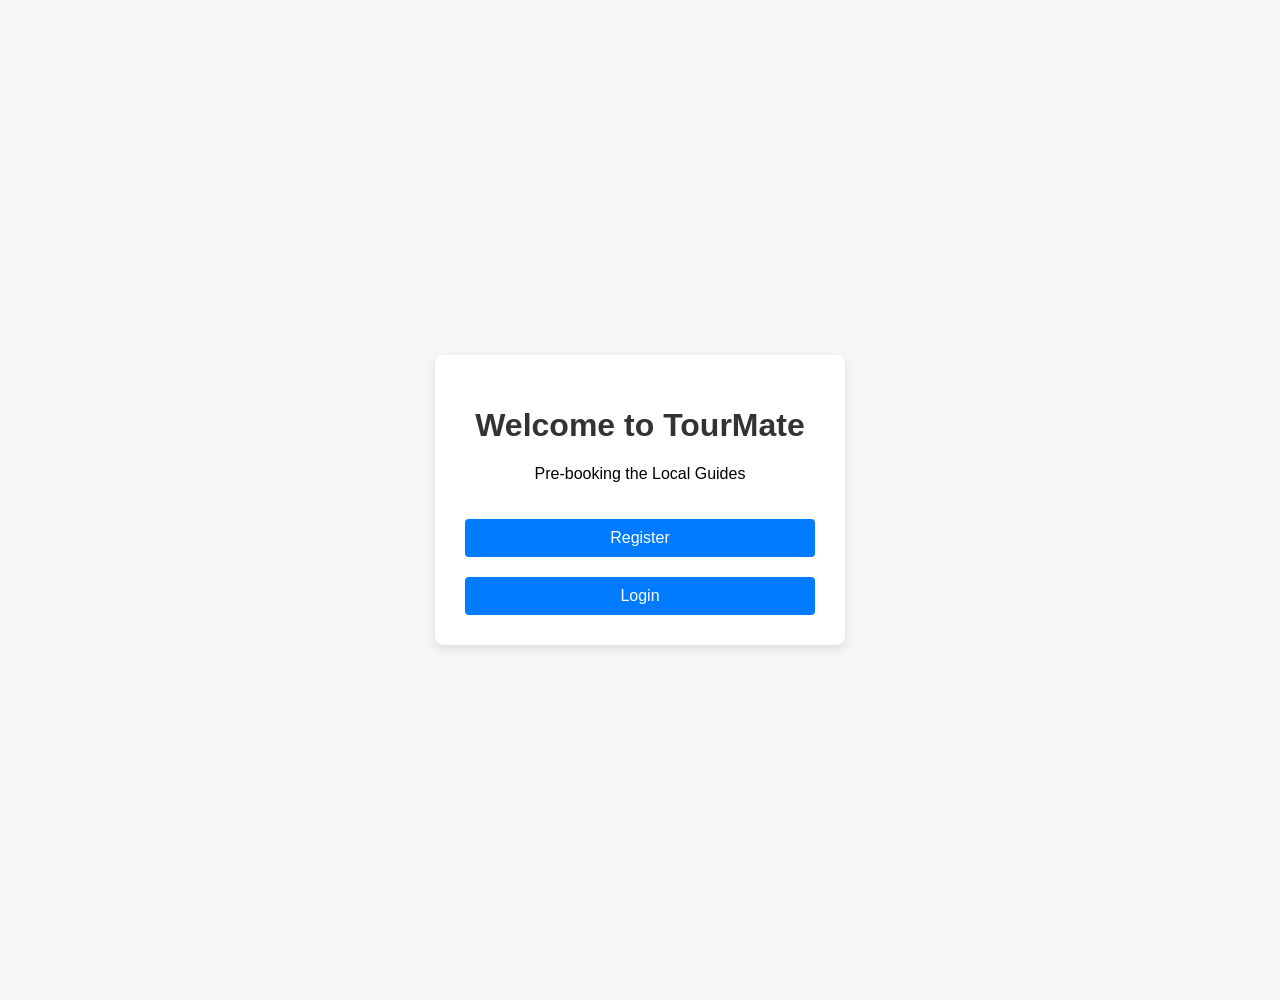
<file: index.html>
<!DOCTYPE html>
<html lang="en">
<head>
    <meta charset="UTF-8">
    <meta name="viewport" content="width=device-width, initial-scale=1.0">
    <title>Dashboard</title>
      <link rel="stylesheet" href="style.css">
</head>
<body>
    <div class="container">
        <h1>Welcome to TourMate</h1>
        <p>Pre-booking  the Local Guides </p>
        <div class="nav-links">
            <a href="register.html" class="button">Register</a>
            <a href="login.html" class="button">Login</a>
        </div>
        
    </div>
</body>
</html>
</file>
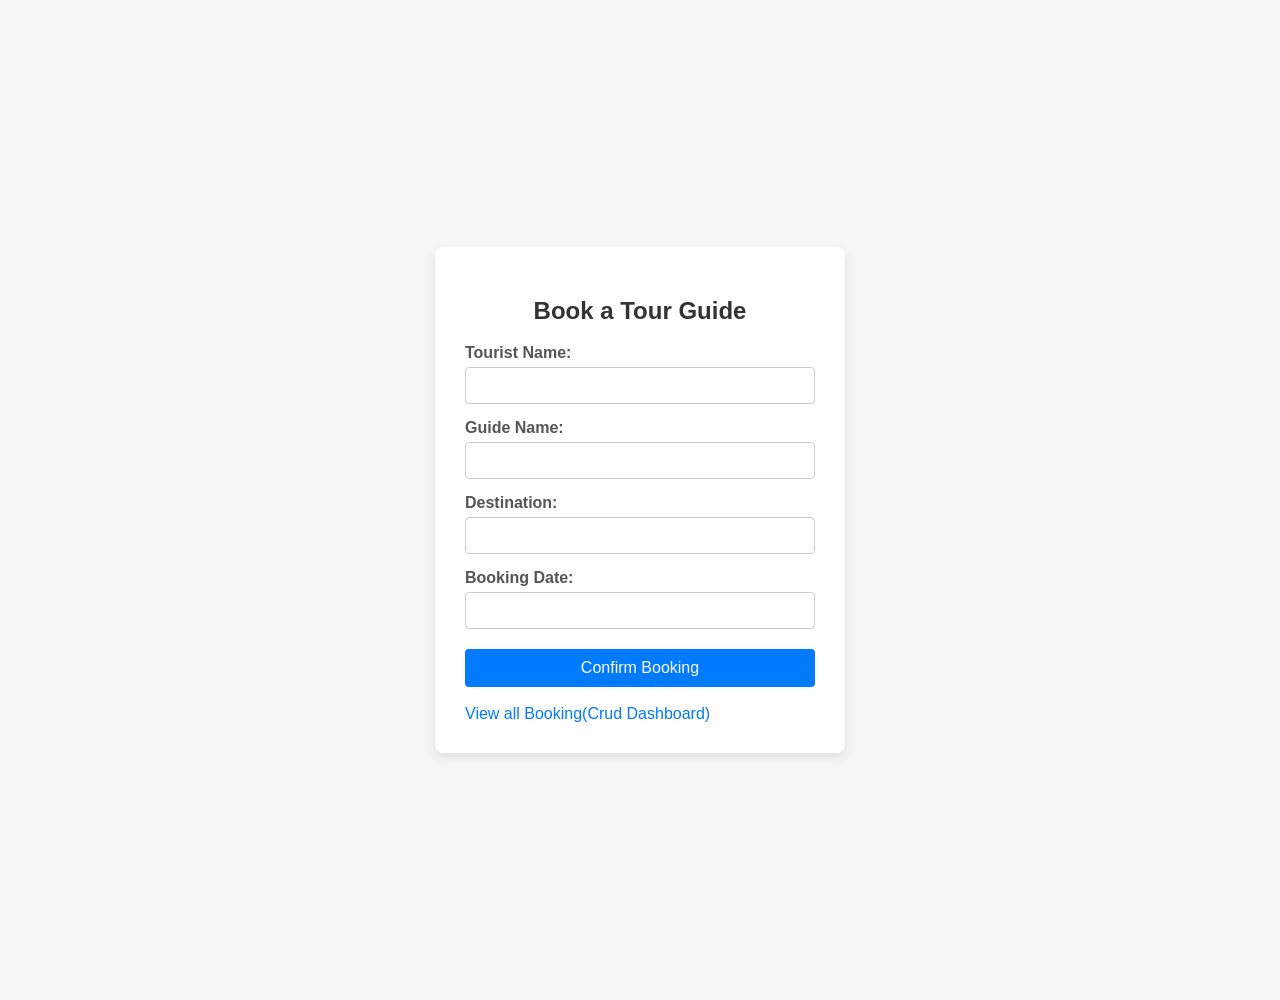
<file: booking.html>
<!DOCTYPE html>
<html lang="en">
<head>
    <meta charset="UTF-8">
    <meta name="viewport" content="width=device-width, initial-scale=1.0">
    <title>TourMate - Book a Guide</title>
        <link rel="stylesheet" href="style.css">
</head>
<body>
    <div class="form-container">
        <h2>Book a Tour Guide</h2>
        <form action="booking.php">
            <label>Tourist Name:</label>
            <input type="text" name="tourist_name" required>

            <label>Guide Name:</label>
            <input type="text" name="guide_name" required>

            <label>Destination:</label>
            <input type="text" name="destination">

            <label>Booking Date:</label>
            <input type="data" name="booking_date" required>

            <button type="submit">Confirm Booking</button>
        </form>
        <br>
        <a href="booking_list.php"> View all Booking(Crud Dashboard) </a>
    </div>
</body>
</html>
</file>
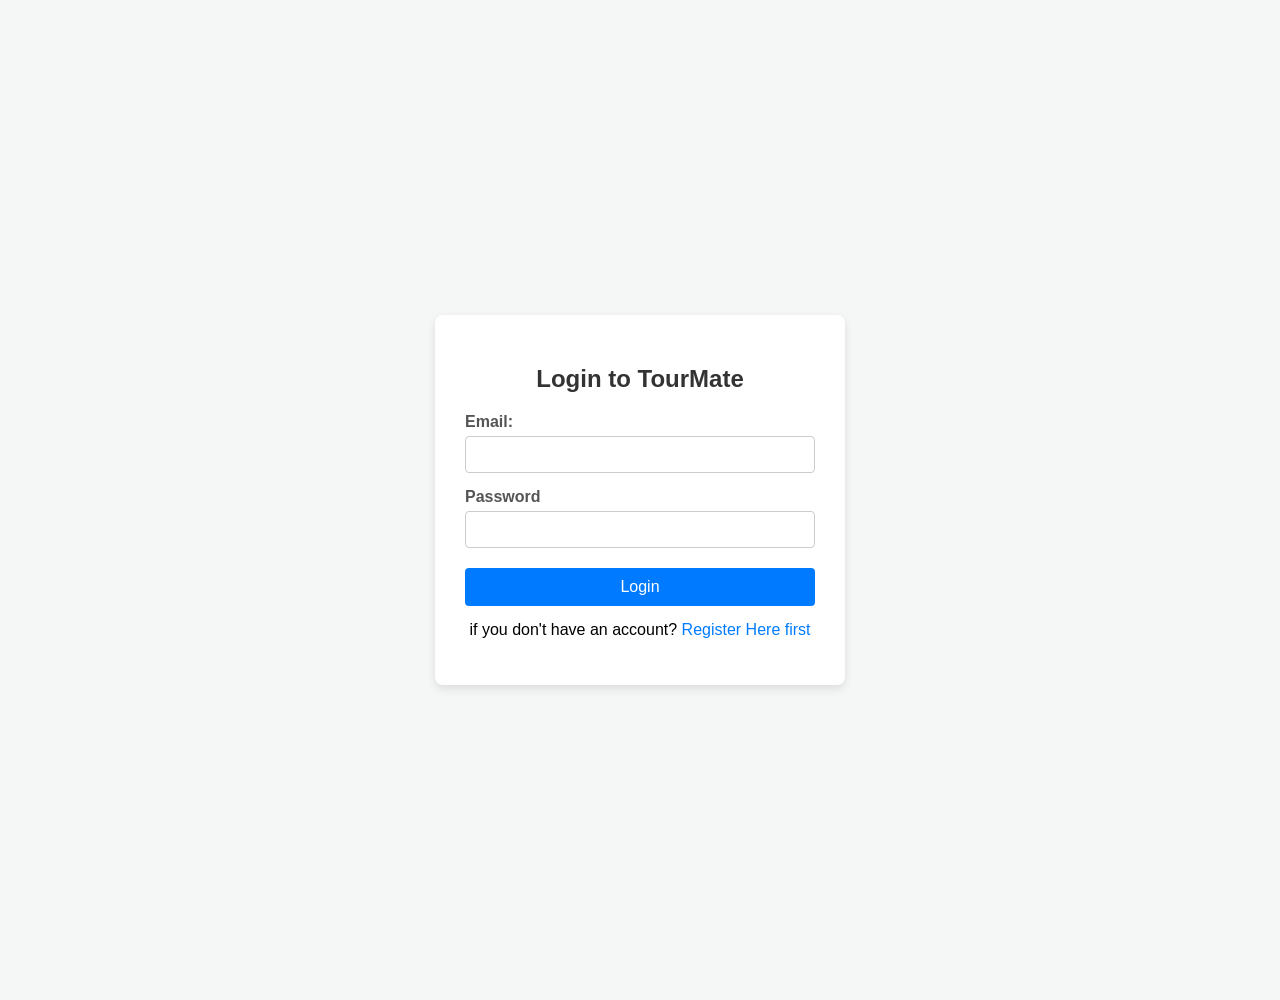
<file: login.html>
<!DOCTYPE html>
<html lang="en">
<head>
    <meta charset="UTF-8">
    <meta name="viewport" content="width=device-width, initial-scale=1.0">
    <title>TourMate - Login</title>
    <link rel="stylesheet" href="style.css">
</head>
<body>
    <div class="form-container">
        <h2>Login to TourMate</h2>
        <form action="login.php" method="post">

            <label>Email:</label>
             <input type="email" name="email"required>

             <label>Password</label>
             <input type="pass" name="pass" required>
            <button type="submit">Login</button>
        </form>
        <p>if you don't have an account? <a href="register.html">Register Here first</a>
        </p>
    </div>
</body>
</html>
</file>
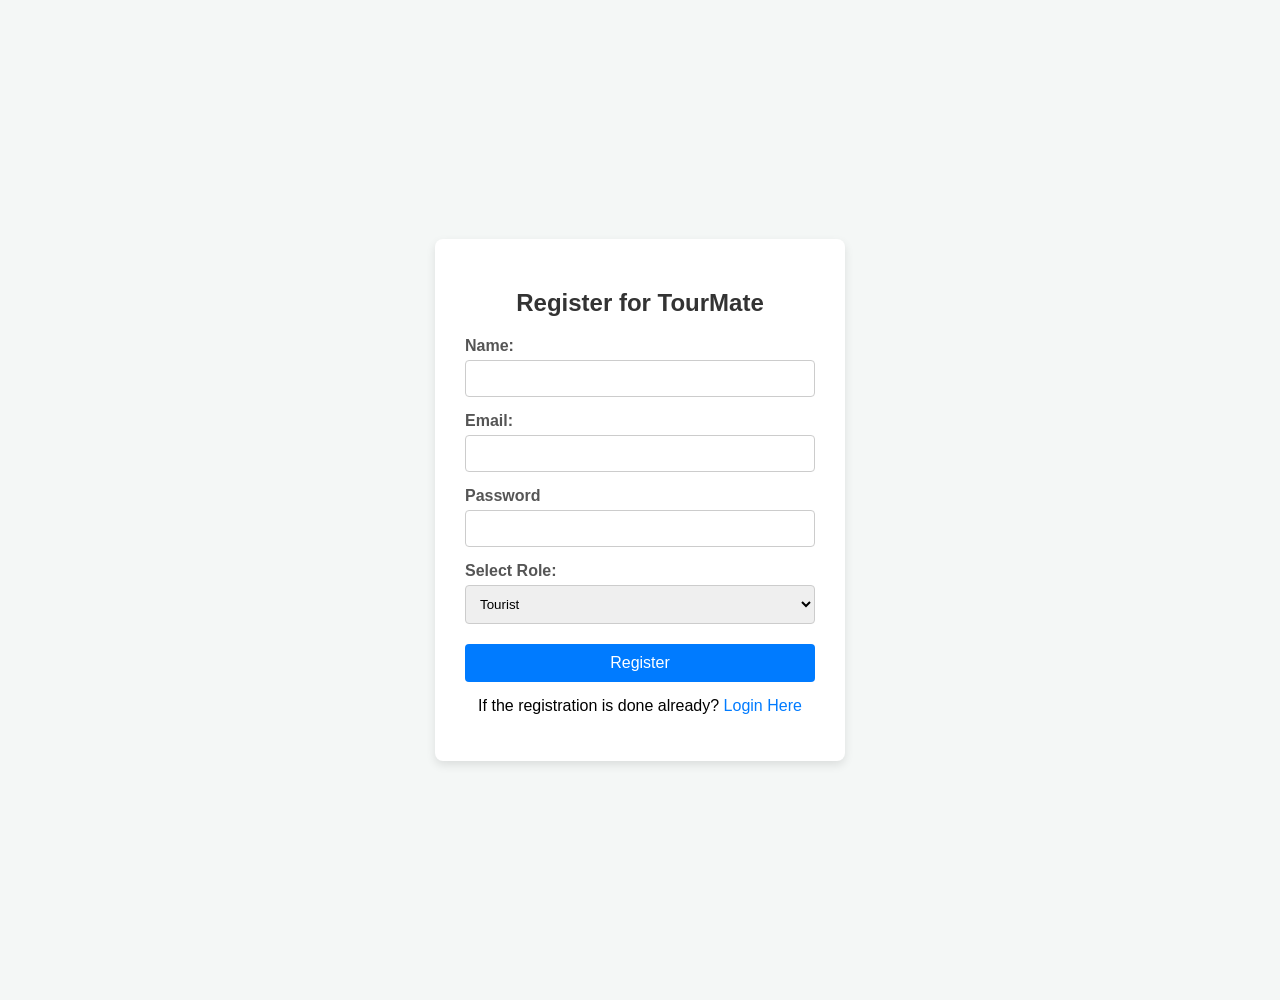
<file: register.html>
<!DOCTYPE html>
<html lang="en">
<head>
    <meta charset="UTF-8">
    <meta name="viewport" content="width=device-width, initial-scale=1.0">
    <title> TourMate - Registrtion</title> 
      <link rel="stylesheet" href="style.css">
      
</head>
<body>
    <div class="form-container">
        <h2>Register for TourMate</h2>

        <form action="register.php" method="post">
            <label>Name:</label>
            <input type="text" name="name" required>

             <label>Email:</label>
             <input type="email" name="email" required>

              <label>Password</label>
              <input type="pass" name="pass" required>

               <label>Select Role:</label>
               <select name="role" required>
                <option value="Tourist">Tourist</option>
                <option value="Guide">Guide</option>
               </select>
               <button type="submit">Register</button>
        </form>
        <p>If the registration is done already? <a href="login.html">Login Here</a></p>
    </div>
</body>
</html>
</file>
<file: style.css>
body {
    font-family: Arial, sans-serif;
    background-color: #f4f7f6;
    margin: 0;
    padding: 50px;
    display: flex;
    justify-content: center;
    align-items: center;
    height: 100vh;
}

.container,.form-container {
    background: #ffffff;
    padding: 30px;
    border-radius: 8px;
    box-shadow: 0px 4px 10px rgba(0, 0, 0, 0.1);
    width: 350px;
}

h1, h2 {
    color: #333;
    text-align: center;
}

label {
    display: block;
    margin-top: 15px;
    font-weight: bold;
    color: #555;
}

input, select {
    width: 100%;
    padding: 10px;
    margin-top: 5px;
    border: 1px solid #ccc;
    border-radius: 4px;
    box-sizing: border-box;
}

button,.button{
    width: 100%;
    background-color: #007bff;
    color: white;
    padding: 10px;
    border: none;
    border-radius: 4px;
    margin-top: 20px;
    cursor: pointer;
    font-size: 16px;
    text-align: center;
    text-decoration: none;
    display: inline-block;
    box-sizing: border-box;
}

button:hover,.button:hover {
    background-color: #0056b3;
}

p {
    text-align: center;
    margin-top: 15px;
}

a {
    color: #007bff;
    text-decoration: none;
}

a:hover {
    text-decoration: underline;
}
</file>
